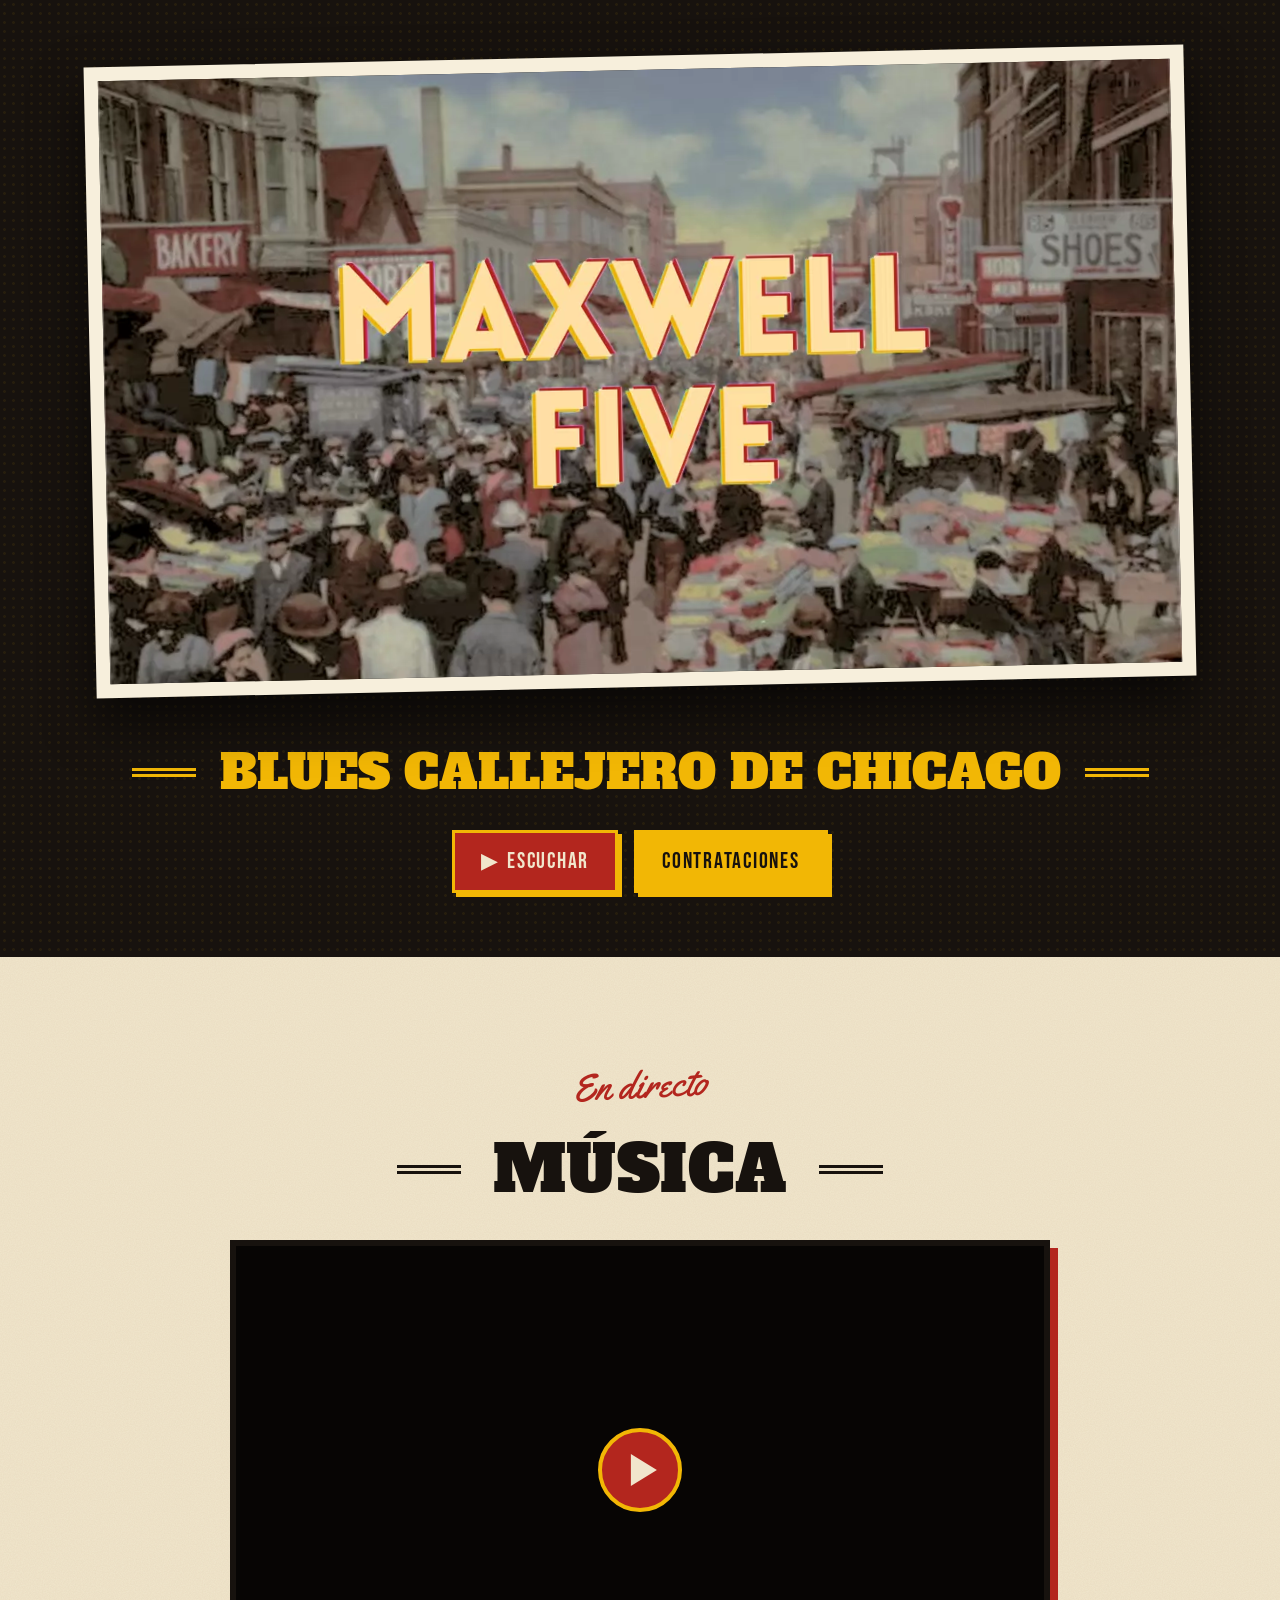
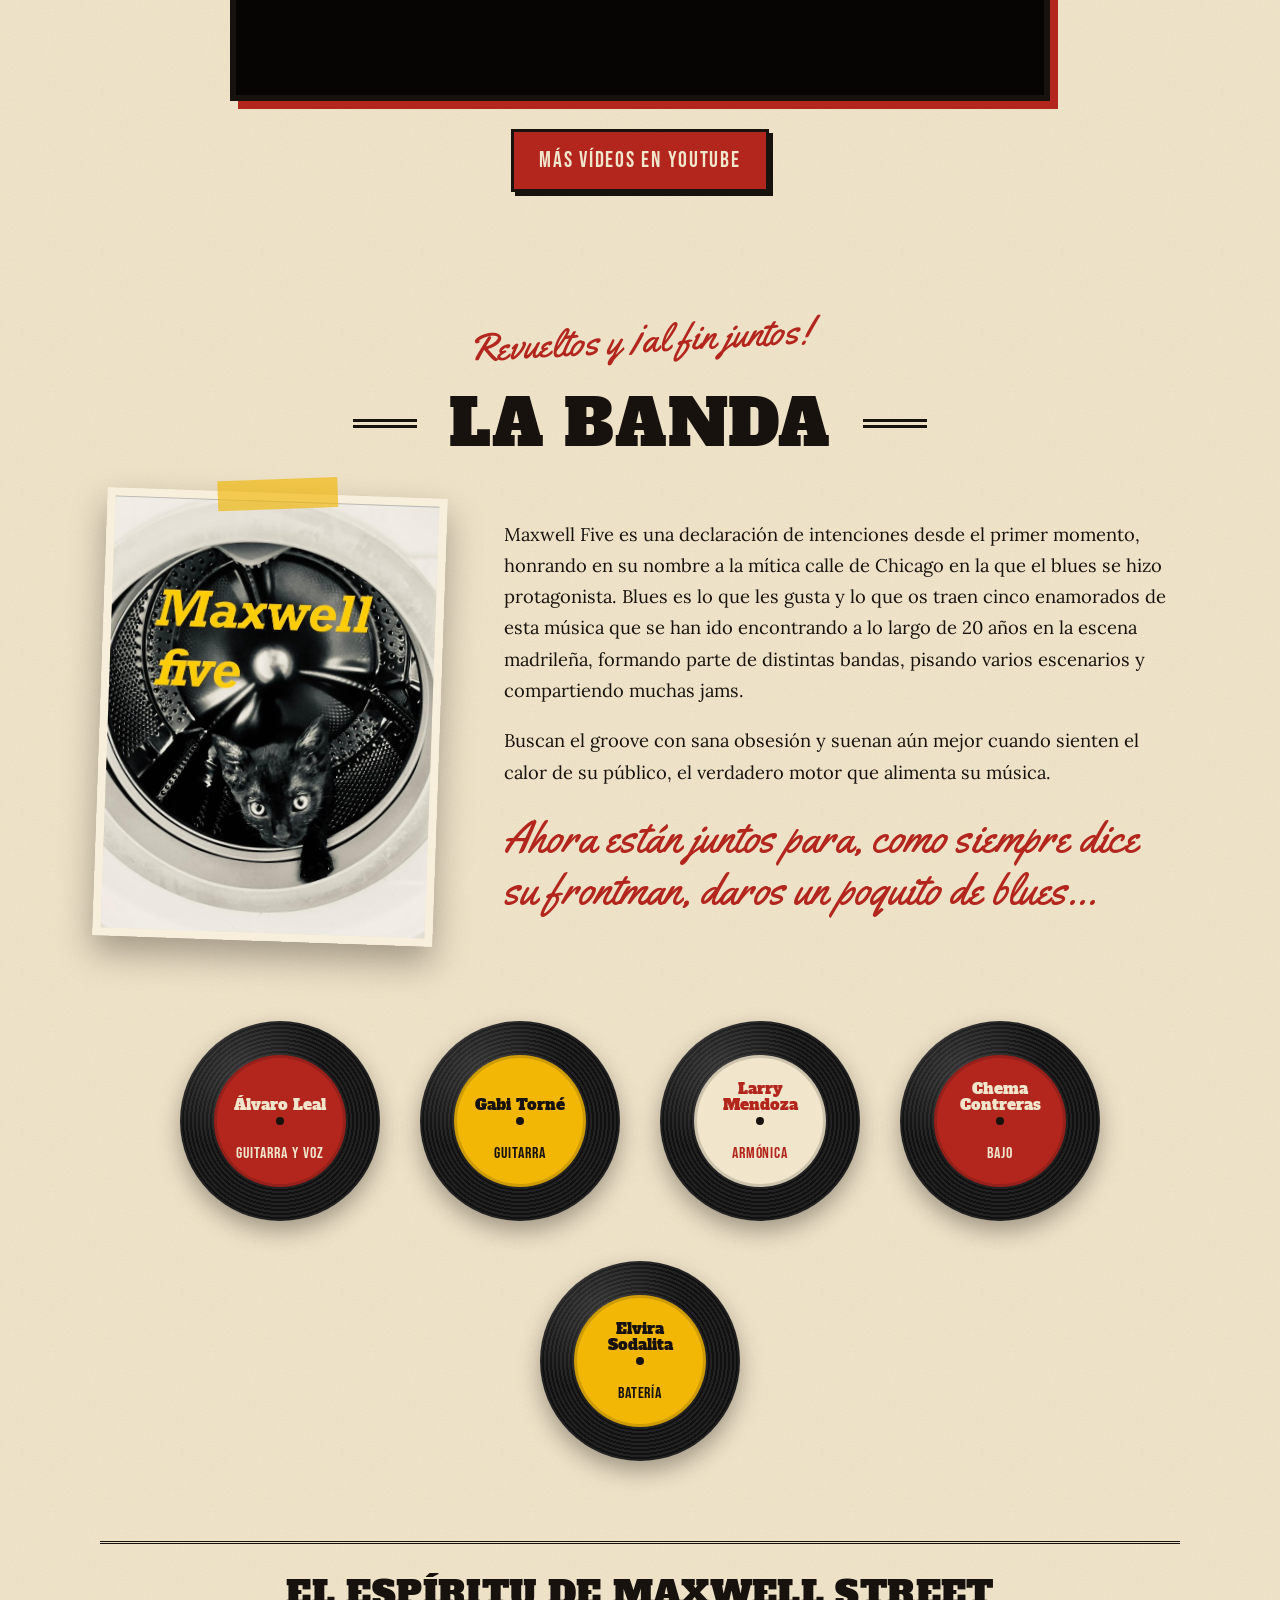
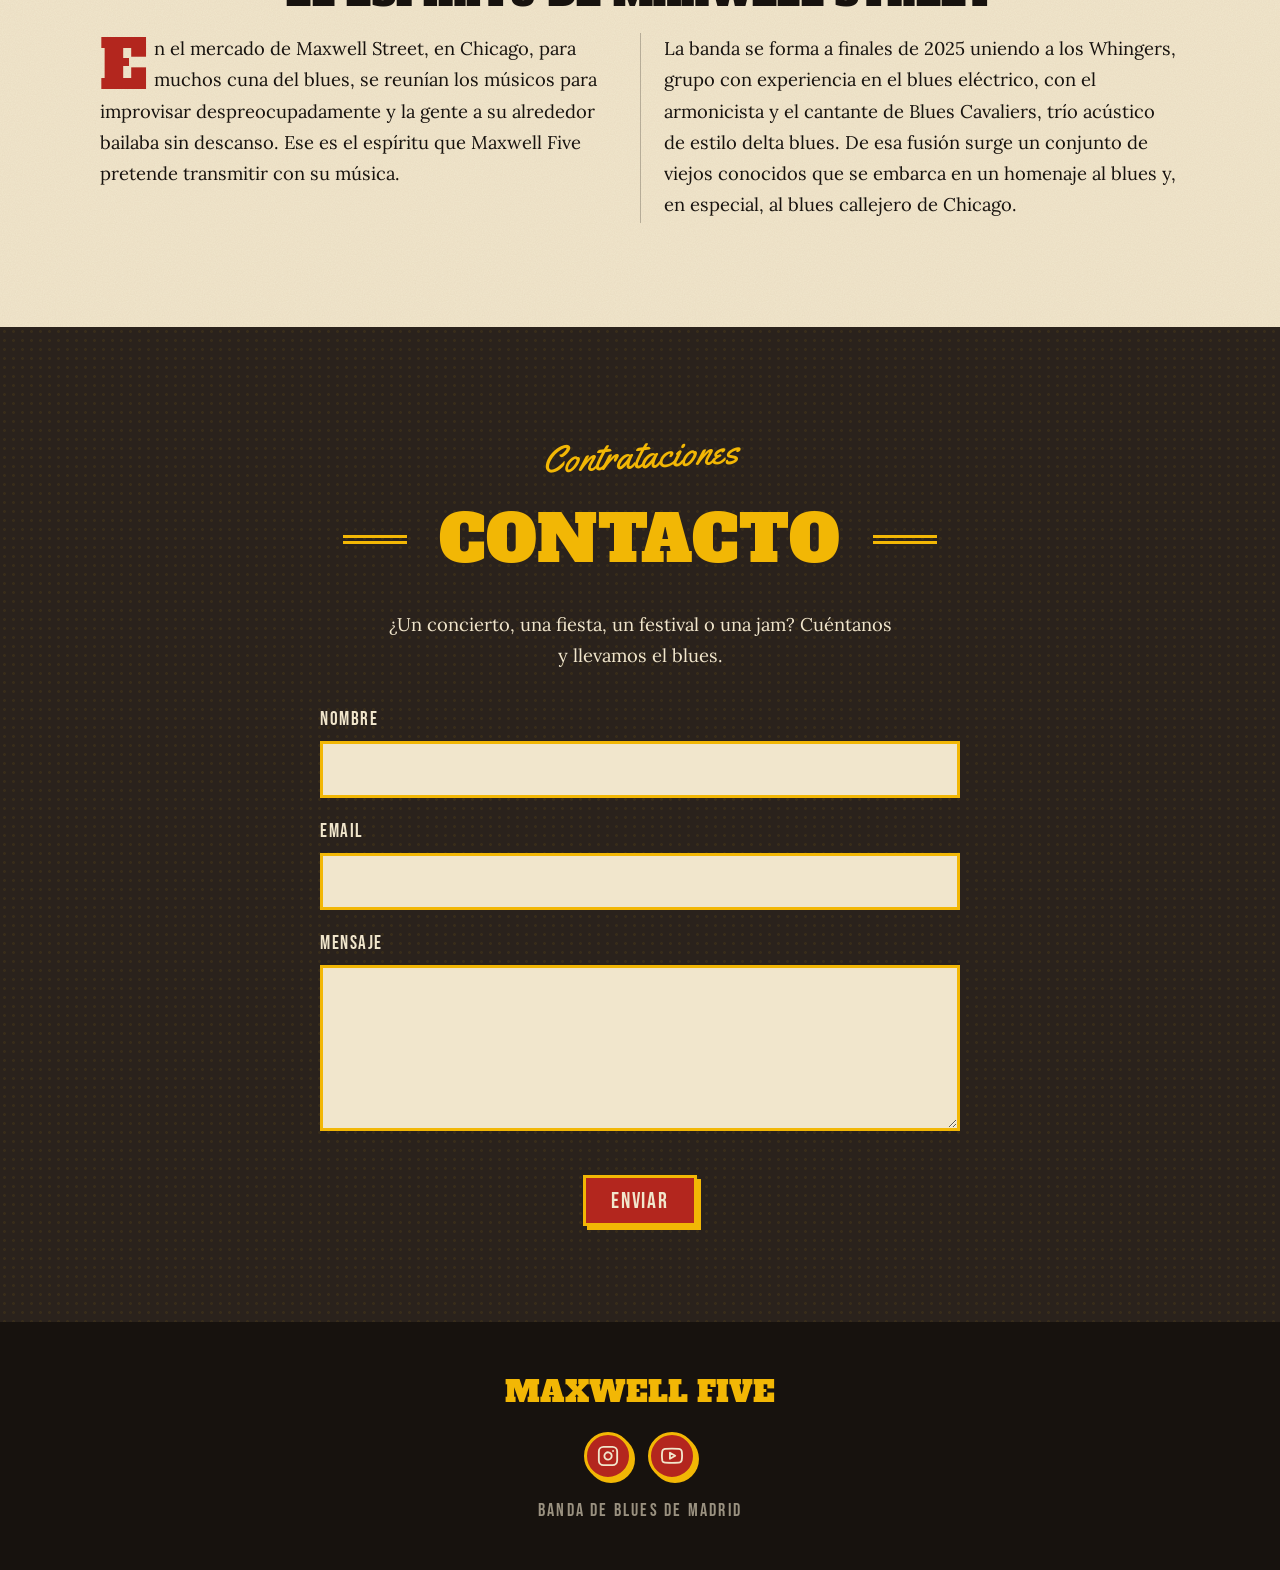
<file: index.html>
<!doctype html>
<html lang="es">
  <head>
    <meta charset="utf-8" />
    <meta name="viewport" content="width=device-width, initial-scale=1" />
    <title>Maxwell Five · Blues callejero de Chicago desde Madrid</title>
    <meta name="description" content="Maxwell Five es una banda de blues de Madrid: un homenaje al blues callejero de Chicago y al mítico mercado de Maxwell Street. Guitarras, armónica y mucho groove." />
    <link rel="canonical" href="https://maxwellfive.com/" />
    <link rel="icon" type="image/svg+xml" href="/favicon.svg" />
    <link rel="apple-touch-icon" href="/apple-touch-icon.png" />
    <meta name="theme-color" content="#17120e" />
    <meta name="author" content="Maxwell Five" />
    <meta name="robots" content="index, follow, max-image-preview:large" />
    <meta name="keywords" content="Maxwell Five, blues, Chicago blues, banda de blues Madrid, armónica, conciertos Madrid, Maxwell Street" />

    <meta property="og:type" content="website" />
    <meta property="og:site_name" content="Maxwell Five" />
    <meta property="og:locale" content="es_ES" />
    <meta property="og:title" content="Maxwell Five · Blues callejero de Chicago desde Madrid" />
    <meta property="og:description" content="Cinco enamorados del blues rindiendo homenaje a Maxwell Street. Ahora están juntos para daros un poquito de blues." />
    <meta property="og:url" content="https://maxwellfive.com/" />
    <meta property="og:image" content="https://maxwellfive.com/img/og.jpg" />
    <meta property="og:image:width" content="1200" />
    <meta property="og:image:height" content="630" />
    <meta property="og:image:alt" content="Maxwell Five sobre una postal del mercado de Maxwell Street, Chicago" />
    <meta name="twitter:card" content="summary_large_image" />

    <link rel="preconnect" href="https://fonts.googleapis.com" />
    <link rel="preconnect" href="https://fonts.gstatic.com" crossorigin />
    <link href="https://fonts.googleapis.com/css2?family=Alfa+Slab+One&family=Bebas+Neue&family=Lora:ital,wght@0,400;0,700;1,400&family=Yellowtail&display=swap" rel="stylesheet" />
    <link rel="stylesheet" href="/styles.css" />
    <link rel="alternate" type="text/plain" href="/llms.txt" title="Resumen para LLMs" />

    <script type="application/ld+json">
{
  "@context": "https://schema.org",
  "@graph": [
    {
      "@type": "MusicGroup",
      "@id": "https://maxwellfive.com/#band",
      "name": "Maxwell Five",
      "description": "Banda de blues de Madrid formada a finales de 2025. Un homenaje al blues callejero de Chicago y al mercado de Maxwell Street.",
      "genre": [
        "Blues",
        "Chicago blues",
        "Delta blues"
      ],
      "url": "https://maxwellfive.com/",
      "image": "https://maxwellfive.com/img/og.jpg",
      "logo": "https://maxwellfive.com/apple-touch-icon.png",
      "foundingDate": "2025",
      "foundingLocation": {
        "@type": "Place",
        "name": "Madrid, España"
      },
      "areaServed": "España",
      "member": [
        {
          "@type": "OrganizationRole",
          "roleName": "Guitarra y voz",
          "member": {
            "@type": "Person",
            "name": "Álvaro Leal"
          }
        },
        {
          "@type": "OrganizationRole",
          "roleName": "Guitarra",
          "member": {
            "@type": "Person",
            "name": "Gabi Torné"
          }
        },
        {
          "@type": "OrganizationRole",
          "roleName": "Armónica",
          "member": {
            "@type": "Person",
            "name": "Larry Mendoza"
          }
        },
        {
          "@type": "OrganizationRole",
          "roleName": "Bajo",
          "member": {
            "@type": "Person",
            "name": "Chema Contreras"
          }
        },
        {
          "@type": "OrganizationRole",
          "roleName": "Batería",
          "member": {
            "@type": "Person",
            "name": "Elvira Sodalita"
          }
        }
      ],
      "sameAs": [
        "https://www.instagram.com/maxwell.five/",
        "https://www.youtube.com/@MaxwellFivebluesband"
      ]
    },
    {
      "@type": "WebSite",
      "@id": "https://maxwellfive.com/#website",
      "url": "https://maxwellfive.com/",
      "name": "Maxwell Five",
      "inLanguage": "es",
      "publisher": {
        "@id": "https://maxwellfive.com/#band"
      }
    },
    {
      "@type": "VideoObject",
      "name": "Natural Ball — Maxwell Five",
      "description": "Homenaje de Maxwell Five a Albert King en La Iglesuela.",
      "uploadDate": "2026-10-18T07:08:27+00:00",
      "thumbnailUrl": "https://i.ytimg.com/vi/FLHVd0pu-nc/hqdefault.jpg",
      "embedUrl": "https://www.youtube.com/embed/FLHVd0pu-nc",
      "url": "https://www.youtube.com/watch?v=FLHVd0pu-nc",
      "creator": {
        "@id": "https://maxwellfive.com/#band"
      }
    }
  ]
}
    </script>

    <style>
      /* Hero — the band's Maxwell Street postcard, framed like the real thing */
      .hero {
        background: var(--halftone), var(--ink);
        padding: clamp(1.5rem, 5vw, 3.5rem) 0 clamp(2.5rem, 6vw, 4rem);
        overflow-x: clip;
        text-align: center;
      }
      .postcard {
        margin: 0 auto;
        width: min(1100px, 100% - 32px);
        border: clamp(6px, 1.4vw, 14px) solid #f7efdc;
        box-shadow: 0 24px 50px rgba(0, 0, 0, 0.6);
        transform: rotate(-1.2deg);
      }
      .postcard img {
        width: 100%;
        height: auto;
      }
      /* Same look as the Contacto title: mustard slab between double rules */
      .tagline {
        margin: clamp(2rem, 5vw, 3rem) auto 0;
        padding-inline: 16px;
        color: var(--mustard);
        font-family: var(--font-display);
        line-height: 1.05;
        font-size: clamp(1.6rem, 4.5vw, 3rem);
      }
      .hero__cta {
        display: flex;
        flex-wrap: wrap;
        gap: 1rem;
        justify-content: center;
        margin-top: 2rem;
        padding-inline: 16px;
      }
      .hero .btn {
        border-color: var(--mustard);
        box-shadow: 4px 4px 0 var(--mustard);
      }

      /* Música */
      lite-youtube {
        display: block;
        position: relative;
        width: min(100%, 820px);
        margin: 0 auto;
        aspect-ratio: 16 / 9;
        background-color: #000;
        background-size: cover;
        background-position: center;
        border: 6px solid var(--ink);
        box-shadow: 8px 8px 0 var(--red);
        overflow: hidden;
        cursor: pointer;
      }
      .lyt-play {
        position: absolute;
        inset: 0;
        width: 100%;
        height: 100%;
        border: 0;
        cursor: pointer;
        background: rgba(23, 18, 14, 0.3);
      }
      .lyt-play::before {
        content: '';
        position: absolute;
        top: 50%;
        left: 50%;
        width: 84px;
        height: 84px;
        transform: translate(-50%, -50%);
        border-radius: 50%;
        background: var(--red);
        border: 4px solid var(--mustard);
      }
      .lyt-play::after {
        content: '';
        position: absolute;
        top: 50%;
        left: 50%;
        transform: translate(-35%, -50%);
        border-style: solid;
        border-width: 16px 0 16px 26px;
        border-color: transparent transparent transparent var(--paper);
      }
      .lyt-play:focus-visible {
        /* the facade clips overflow, so draw the ring inside, mustard over the dark thumbnail */
        outline-color: var(--mustard);
        outline-offset: -8px;
      }
      .lyt-play:hover {
        background: rgba(23, 18, 14, 0.1);
      }
      .video-caption {
        margin: 1.6rem 0 0;
        text-align: center;
        font-family: var(--font-label);
        font-size: 1.4rem;
        letter-spacing: 0.08em;
      }
      .video-caption em {
        font-family: var(--font-body);
        font-size: 1rem;
        letter-spacing: 0;
        display: block;
      }
      .center {
        text-align: center;
        margin-top: 1.75rem;
      }

      /* Banda — poster + bio */
      .bio-grid {
        display: grid;
        gap: clamp(2rem, 5vw, 4rem);
        align-items: center;
      }
      @media (min-width: 780px) {
        .bio-grid {
          grid-template-columns: minmax(240px, 340px) 1fr;
        }
      }
      .poster {
        position: relative;
        margin: 0 auto;
        max-width: 340px;
        transform: rotate(2deg);
      }
      .poster img {
        height: auto;
        border: 8px solid #f7efdc;
        box-shadow: 0 16px 34px rgba(23, 18, 14, 0.35);
      }
      .poster::before {
        /* strip of tape */
        content: '';
        position: absolute;
        top: -14px;
        left: 50%;
        width: 120px;
        height: 30px;
        transform: translateX(-50%) rotate(-4deg);
        background: rgba(242, 183, 5, 0.65);
        z-index: 1;
      }
      .bio p {
        margin: 0 0 1.2rem;
      }
      .quote {
        font-family: var(--font-script);
        font-size: clamp(1.9rem, 5vw, 2.7rem);
        line-height: 1.2;
        color: var(--red);
        margin: 1.5rem 0 0 !important;
      }

      /* Members as 45 rpm records */
      .members {
        display: flex;
        flex-wrap: wrap;
        justify-content: center;
        gap: clamp(1.5rem, 4vw, 2.5rem);
        margin: clamp(3.5rem, 8vw, 5rem) 0;
        padding: 0;
        list-style: none;
      }
      .disc {
        width: 200px;
        aspect-ratio: 1;
        border-radius: 50%;
        display: grid;
        place-items: center;
        background:
          radial-gradient(circle at 30% 25%, rgba(255, 255, 255, 0.14), transparent 40%),
          repeating-radial-gradient(circle, #111 0 2px, #222 2px 4px);
        box-shadow: 0 10px 22px rgba(23, 18, 14, 0.35);
        transition: transform 0.4s ease;
      }
      .disc:hover {
        transform: rotate(-10deg);
      }
      .disc__label {
        position: relative;
        width: 66%;
        aspect-ratio: 1;
        border-radius: 50%;
        background: var(--red);
        color: var(--paper);
        display: flex;
        flex-direction: column;
        align-items: center;
        text-align: center;
        padding-top: 13%;
        box-shadow: inset 0 0 0 3px rgba(0, 0, 0, 0.15);
      }
      .disc__label::after {
        /* spindle hole */
        content: '';
        position: absolute;
        top: 50%;
        left: 50%;
        width: 8px;
        height: 8px;
        transform: translate(-50%, -50%);
        border-radius: 50%;
        background: var(--ink);
      }
      .disc:nth-child(3n + 2) .disc__label {
        background: var(--mustard);
        color: var(--ink);
      }
      .disc:nth-child(3n + 3) .disc__label {
        background: var(--paper);
        color: var(--red);
      }
      .disc__name {
        font-family: var(--font-display);
        font-size: 0.95rem;
        line-height: 1.05;
        max-width: 80%;
        min-height: 2.1em;
        display: flex;
        align-items: flex-end;
        justify-content: center;
      }
      .disc__role {
        margin-top: 1.7rem;
        font-family: var(--font-label);
        font-size: 1rem;
        letter-spacing: 0.06em;
      }

      @media (max-width: 480px) {
        .disc {
          width: 150px;
        }
        .disc__name {
          font-size: 0.78rem;
        }
        .disc__role {
          font-size: 0.85rem;
          margin-top: 1.25rem;
        }
      }

      /* Maxwell Street — newspaper column with drop cap */
      .story {
        border-top: 3px double var(--ink);
        padding: 2rem 0 0.5rem;
      }
      .story h3 {
        font-size: clamp(1.6rem, 4vw, 2.2rem);
        text-align: center;
        text-transform: uppercase;
        margin: 0 0 1.25rem;
      }
      .story__cols {
        columns: 2 320px;
        column-gap: 3rem;
        column-rule: 1px solid rgba(23, 18, 14, 0.25);
      }
      .story__cols p {
        margin: 0 0 1.1rem;
      }
      .story__cols p:first-child::first-letter {
        float: left;
        font-family: var(--font-display);
        font-size: 3.6em;
        line-height: 0.85;
        padding: 0.08em 0.1em 0 0;
        color: var(--red);
      }

      /* Contacto */
      .contact {
        max-width: 640px;
        text-align: center;
      }
      .contact__lead {
        margin: 0 auto 2rem;
        max-width: 46ch;
      }
      .contact__form {
        display: flex;
        flex-direction: column;
        gap: 1.1rem;
        text-align: left;
      }
      .contact__form label {
        display: flex;
        flex-direction: column;
        gap: 0.3rem;
        font-family: var(--font-label);
        font-size: 1.2rem;
        letter-spacing: 0.08em;
      }
      .contact__form input,
      .contact__form textarea {
        font: inherit;
        font-family: var(--font-body);
        font-size: 1rem;
        letter-spacing: 0;
        padding: 0.75rem 0.9rem;
        border: 3px solid var(--mustard);
        border-radius: 0;
        background: var(--paper);
        color: var(--ink);
      }
      .contact__form input:focus-visible,
      .contact__form textarea:focus-visible {
        outline: 3px solid var(--red);
        outline-offset: 2px;
      }
      .contact__form textarea {
        resize: vertical;
      }
      .contact__form button {
        align-self: center;
        margin-top: 0.5rem;
      }
      .hidden-field {
        position: absolute;
        left: -9999px;
      }
      .visually-hidden {
        position: absolute;
        width: 1px;
        height: 1px;
        overflow: hidden;
        clip: rect(0 0 0 0);
        white-space: nowrap;
      }
    </style>
  </head>
  <body>
    <!-- HERO -->
    <header class="hero">
      <h1 class="visually-hidden">Maxwell Five</h1>
      <figure class="postcard">
        <img
          src="/img/hero.webp"
          alt="Maxwell Five, sobre una postal coloreada del mercado de Maxwell Street en Chicago"
          width="1920"
          height="1080"
          fetchpriority="high"
        />
      </figure>
      <p class="section-title tagline"><span>Blues callejero de Chicago</span></p>

      <div class="hero__cta">
        <a class="btn btn--red" href="#musica"><span aria-hidden="true">▶</span> Escuchar</a>
        <a class="btn btn--mustard" href="#contacto">Contrataciones</a>
      </div>
    </header>

    <main>
      <!-- MÚSICA -->
      <section class="section paper" id="musica">
        <div class="wrap">
          <p class="eyebrow">En directo</p>
          <h2 class="section-title"><span>Música</span></h2>
          <lite-youtube videoid="FLHVd0pu-nc">
            <button type="button" class="lyt-play" aria-label="Reproducir Natural Ball de Maxwell Five"></button>
          </lite-youtube>
          <p class="center">
            <a class="btn btn--red" href="https://www.youtube.com/@MaxwellFivebluesband" target="_blank" rel="noopener">Más vídeos en YouTube</a>
          </p>
        </div>
      </section>

      <!-- BANDA -->
      <section class="section paper" id="banda" style="padding-top: 0">
        <div class="wrap">
          <p class="eyebrow">Revueltos y ¡al fin juntos!</p>
          <h2 class="section-title"><span>La banda</span></h2>

          <div class="bio-grid">
            <figure class="poster">
              <img src="/img/cartel-lavadora.jpg" alt="Cartel de Maxwell Five: un gatito negro asomando de una lavadora" width="675" height="900" loading="lazy" />
            </figure>
            <div class="bio">
              <p>
                Maxwell Five es una declaración de intenciones desde el primer momento,
                honrando en su nombre a la mítica calle de Chicago en la que el blues se
                hizo protagonista. Blues es lo que les gusta y lo que os traen cinco
                enamorados de esta música que se han ido encontrando a lo largo de 20 años
                en la escena madrileña, formando parte de distintas bandas, pisando varios
                escenarios y compartiendo muchas jams.
              </p>
              <p>
                Buscan el groove con sana obsesión y suenan aún mejor cuando sienten el
                calor de su público, el verdadero motor que alimenta su música.
              </p>
              <p class="quote">
                Ahora están juntos para, como siempre dice su frontman, daros un poquito
                de blues…
              </p>
            </div>
          </div>

          <ul class="members" aria-label="Componentes">
            <li class="disc"><div class="disc__label"><span class="disc__name">Álvaro Leal</span><span class="disc__role">Guitarra y voz</span></div></li>
            <li class="disc"><div class="disc__label"><span class="disc__name">Gabi Torné</span><span class="disc__role">Guitarra</span></div></li>
            <li class="disc"><div class="disc__label"><span class="disc__name">Larry Mendoza</span><span class="disc__role">Armónica</span></div></li>
            <li class="disc"><div class="disc__label"><span class="disc__name">Chema Contreras</span><span class="disc__role">Bajo</span></div></li>
            <li class="disc"><div class="disc__label"><span class="disc__name">Elvira Sodalita</span><span class="disc__role">Batería</span></div></li>
          </ul>

          <article class="story">
            <h3>El espíritu de Maxwell Street</h3>
            <div class="story__cols">
              <p>
                En el mercado de Maxwell Street, en Chicago, para muchos cuna del blues,
                se reunían los músicos para improvisar despreocupadamente y la gente a su
                alrededor bailaba sin descanso. Ese es el espíritu que Maxwell Five
                pretende transmitir con su música.
              </p>
              <p>
                La banda se forma a finales de 2025 uniendo a los Whingers, grupo con
                experiencia en el blues eléctrico, con el armonicista y el cantante de
                Blues Cavaliers, trío acústico de estilo delta blues. De esa fusión surge
                un conjunto de viejos conocidos que se embarca en un homenaje al blues y,
                en especial, al blues callejero de Chicago.
              </p>
            </div>
          </article>
        </div>
      </section>

      <!-- CONTACTO — Netlify Forms with honeypot + reCAPTCHA -->
      <section class="section section--dark" id="contacto">
        <div class="wrap contact">
          <p class="eyebrow">Contrataciones</p>
          <h2 class="section-title"><span>Contacto</span></h2>
          <p class="contact__lead">
            ¿Un concierto, una fiesta, un festival o una jam? Cuéntanos y llevamos el blues.
          </p>
          <form name="contacto" method="POST" action="/gracias" data-netlify="true" netlify-honeypot="bot-field" class="contact__form">
            <input type="hidden" name="form-name" value="contacto" />
            <p class="hidden-field">
              <label>No rellenar: <input name="bot-field" /></label>
            </p>
            <label>
              <span>Nombre</span>
              <input type="text" name="nombre" required autocomplete="name" />
            </label>
            <label>
              <span>Email</span>
              <input type="email" name="email" required autocomplete="email" />
            </label>
            <label>
              <span>Mensaje</span>
              <textarea name="mensaje" rows="5" required></textarea>
            </label>
            <div data-netlify-recaptcha="true"></div>
            <button type="submit" class="btn btn--red">Enviar</button>
          </form>
        </div>
      </section>
    </main>

    <footer class="site-footer">
      <div class="wrap">
        <a href="/" class="site-footer__brand">Maxwell Five</a>
        <nav class="site-footer__social" aria-label="Redes sociales">
          <a class="icon-btn" href="https://www.instagram.com/maxwell.five/" target="_blank" rel="noopener" aria-label="Instagram">
            <svg viewBox="0 0 24 24" fill="none" stroke="currentColor" stroke-width="2" stroke-linecap="round" stroke-linejoin="round"><rect x="2" y="2" width="20" height="20" rx="5" ry="5"/><path d="M16 11.37A4 4 0 1 1 12.63 8 4 4 0 0 1 16 11.37z"/><line x1="17.5" y1="6.5" x2="17.51" y2="6.5"/></svg>
          </a>
          <a class="icon-btn" href="https://www.youtube.com/@MaxwellFivebluesband" target="_blank" rel="noopener" aria-label="YouTube">
            <svg viewBox="0 0 24 24" fill="none" stroke="currentColor" stroke-width="2" stroke-linecap="round" stroke-linejoin="round"><path d="M22.54 6.42a2.78 2.78 0 0 0-1.94-2C18.88 4 12 4 12 4s-6.88 0-8.6.46a2.78 2.78 0 0 0-1.94 2A29 29 0 0 0 1 11.75a29 29 0 0 0 .46 5.33A2.78 2.78 0 0 0 3.4 19c1.72.46 8.6.46 8.6.46s6.88 0 8.6-.46a2.78 2.78 0 0 0 1.94-2 29 29 0 0 0 .46-5.25 29 29 0 0 0-.46-5.33z"/><polygon points="9.75 15.02 15.5 11.75 9.75 8.48 9.75 15.02"/></svg>
          </a>
        </nav>
        <p class="site-footer__copy">Banda de blues de Madrid</p>
      </div>
    </footer>

    <!-- lite-youtube facade: loads the real player only on click -->
    <script>
      class LiteYT extends HTMLElement {
        connectedCallback() {
          const id = this.getAttribute('videoid');
          this.style.backgroundImage = `url(https://i.ytimg.com/vi/${id}/hqdefault.jpg)`;
          this.addEventListener('click', () => this.activate(id), { once: true });
        }
        activate(id) {
          const iframe = document.createElement('iframe');
          iframe.setAttribute('allowfullscreen', '');
          iframe.setAttribute('allow', 'accelerometer; autoplay; encrypted-media; gyroscope; picture-in-picture');
          iframe.src = `https://www.youtube-nocookie.com/embed/${id}?autoplay=1`;
          iframe.title = 'Maxwell Five en YouTube';
          iframe.style.cssText = 'position:absolute;inset:0;width:100%;height:100%;border:0';
          this.replaceChildren(iframe);
        }
      }
      customElements.define('lite-youtube', LiteYT);
    </script>
  </body>
</html>
</file>
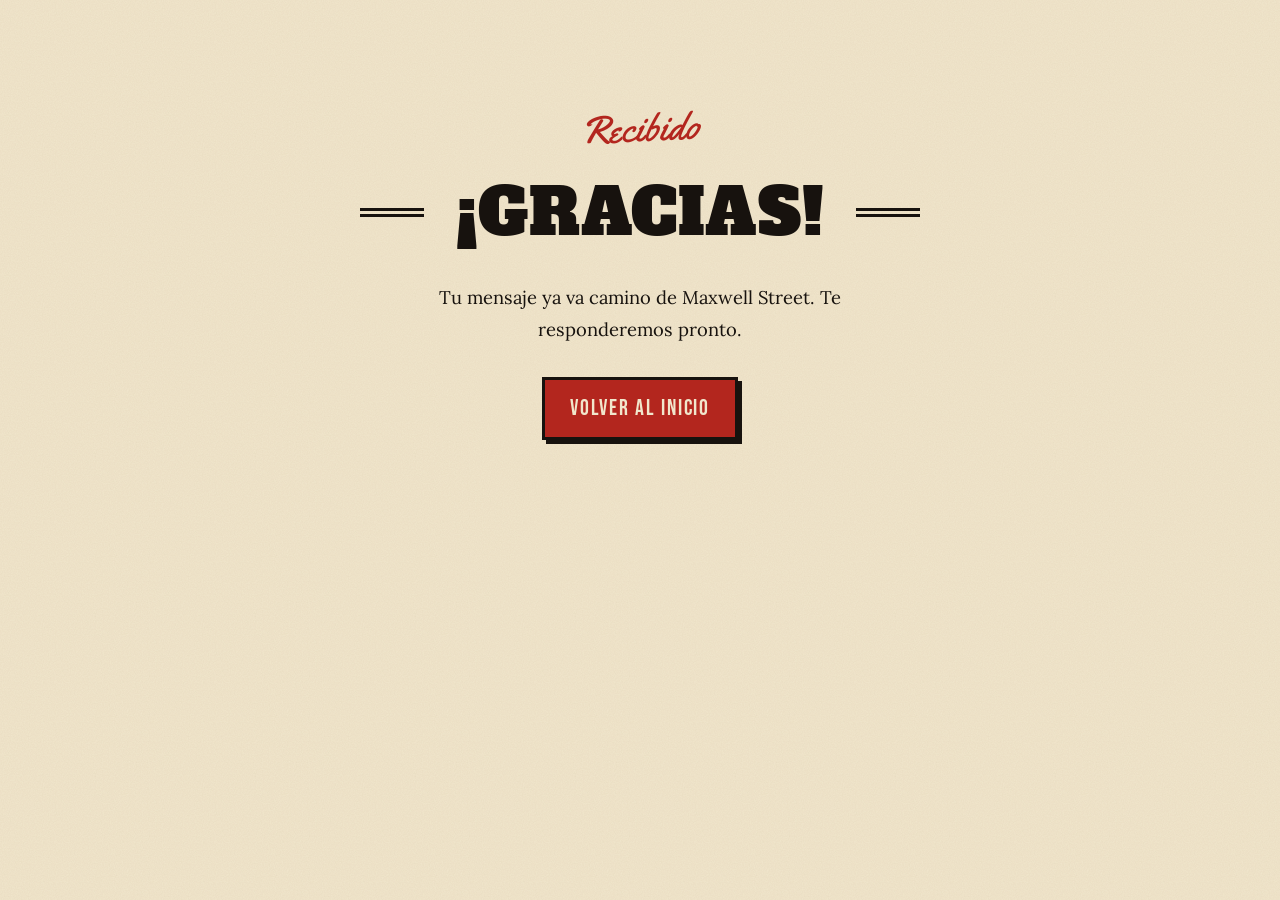
<file: gracias.html>
<!doctype html>
<html lang="es">
  <head>
    <meta charset="utf-8" />
    <meta name="viewport" content="width=device-width, initial-scale=1" />
    <title>¡Gracias! · Maxwell Five</title>
    <meta name="robots" content="noindex" />
    <link rel="icon" type="image/svg+xml" href="/favicon.svg" />
    <link rel="apple-touch-icon" href="/apple-touch-icon.png" />
    <link rel="preconnect" href="https://fonts.googleapis.com" />
    <link rel="preconnect" href="https://fonts.gstatic.com" crossorigin />
    <link href="https://fonts.googleapis.com/css2?family=Alfa+Slab+One&family=Bebas+Neue&family=Lora:ital,wght@0,400;0,700;1,400&family=Yellowtail&display=swap" rel="stylesheet" />
    <link rel="stylesheet" href="/styles.css" />
  </head>
  <body>
    <main class="section paper" style="text-align: center; min-height: 100vh">
      <div class="wrap">
        <p class="eyebrow">Recibido</p>
        <h1 class="section-title"><span>¡Gracias!</span></h1>
        <p style="max-width: 46ch; margin: 0 auto 2rem">
          Tu mensaje ya va camino de Maxwell Street. Te responderemos pronto.
        </p>
        <a class="btn btn--red" href="/">Volver al inicio</a>
      </div>
    </main>
  </body>
</html>
</file>
<file: styles.css>
/* Maxwell Five — 50s Chicago street blues. Chess-label red, mustard, aged paper, ink. */

:root {
  --ink: #17120e;
  --smoke: #2a221c;
  --paper: #f1e6cc;
  --paper-deep: #e3d1a6;
  --red: #b3261e;
  --red-deep: #8a1a14;
  --mustard: #f2b705;

  --font-display: 'Alfa Slab One', Rockwell, Georgia, serif;
  --font-label: 'Bebas Neue', 'Oswald', Impact, sans-serif;
  --font-script: 'Yellowtail', 'Brush Script MT', cursive;
  --font-body: 'Lora', Georgia, serif;

  /* Paper grain, inline SVG noise — no image request */
  --grain: url("data:image/svg+xml,%3Csvg xmlns='http://www.w3.org/2000/svg' width='160' height='160'%3E%3Cfilter id='n'%3E%3CfeTurbulence type='fractalNoise' baseFrequency='.85' numOctaves='3' stitchTiles='stitch'/%3E%3CfeColorMatrix values='0 0 0 0 .3 0 0 0 0 .2 0 0 0 0 .1 0 0 0 .09 0'/%3E%3C/filter%3E%3Crect width='100%25' height='100%25' filter='url(%23n)'/%3E%3C/svg%3E");
  --halftone: radial-gradient(rgba(242, 183, 5, 0.07) 1.2px, transparent 1.6px) 0 0 / 9px 9px;
}

*,
*::before,
*::after {
  box-sizing: border-box;
}

html {
  scroll-behavior: smooth;
}

body {
  margin: 0;
  font-family: var(--font-body);
  font-size: clamp(1rem, 0.92rem + 0.4vw, 1.15rem);
  line-height: 1.7;
  color: var(--ink);
  background: var(--ink);
  -webkit-font-smoothing: antialiased;
}

img {
  max-width: 100%;
  display: block;
}

a {
  color: inherit;
}

h1,
h2,
h3 {
  font-family: var(--font-display);
  font-weight: 400;
  line-height: 1.05;
  letter-spacing: 0.01em;
}

.wrap {
  width: min(1080px, 100% - 32px);
  margin-inline: auto;
}

/* Paper sheet ------------------------------------------------------ */

.paper {
  background: var(--grain), var(--paper);
}

.section {
  padding-block: clamp(3.5rem, 9vw, 6rem);
}

.section-title {
  font-size: clamp(2.4rem, 7vw, 4rem);
  margin: 0 0 2.25rem;
  text-align: center;
  text-transform: uppercase;
}

/* "— Música —" with rules either side, like a 50s handbill */
.section-title span {
  display: inline-flex;
  align-items: center;
  gap: 0.5em;
}
.section-title span::before,
.section-title span::after {
  content: '';
  width: clamp(1.5rem, 6vw, 4rem);
  height: 9px;
  border-block: 3px solid currentColor;
}

.eyebrow {
  font-family: var(--font-script);
  font-size: clamp(1.7rem, 4.5vw, 2.4rem);
  color: var(--red);
  margin: 0;
  text-align: center;
  transform: rotate(-3deg);
}

/* Buttons ---------------------------------------------------------- */

.btn {
  display: inline-flex;
  align-items: center;
  gap: 0.5rem;
  padding: 0.7rem 1.6rem 0.6rem;
  font-family: var(--font-label);
  font-size: 1.35rem;
  letter-spacing: 0.08em;
  text-decoration: none;
  border: 3px solid var(--ink);
  background: var(--paper);
  color: var(--ink);
  box-shadow: 4px 4px 0 var(--ink);
  cursor: pointer;
  transition: transform 0.12s ease, box-shadow 0.12s ease;
}
.btn:hover {
  transform: translate(-2px, -2px);
  box-shadow: 6px 6px 0 var(--ink);
}
.btn:active {
  transform: translate(2px, 2px);
  box-shadow: 1px 1px 0 var(--ink);
}
.btn--red {
  background: var(--red);
  color: var(--paper);
}
.btn--mustard {
  background: var(--mustard);
}

/* Dark smoky section ---------------------------------------------- */

.section--dark {
  background: var(--halftone), var(--smoke);
  color: var(--paper);
}
.section--dark .section-title,
.section--dark .eyebrow {
  color: var(--mustard);
}
.section--dark .btn {
  border-color: var(--mustard);
  box-shadow: 4px 4px 0 var(--mustard);
}
.section--dark .btn:hover {
  box-shadow: 6px 6px 0 var(--mustard);
}

/* Footer ----------------------------------------------------------- */

.site-footer {
  background: var(--ink);
  color: var(--paper);
  padding-block: 2.75rem;
  text-align: center;
}
.site-footer .wrap {
  display: flex;
  flex-direction: column;
  align-items: center;
  gap: 0.9rem;
}
.site-footer__brand {
  font-family: var(--font-display);
  font-size: 1.9rem;
  color: var(--mustard);
  text-decoration: none;
  text-transform: uppercase;
}
.site-footer__social {
  display: flex;
  gap: 1rem;
}
.icon-btn {
  display: inline-grid;
  place-items: center;
  width: 48px;
  height: 48px;
  border-radius: 50%;
  border: 3px solid var(--mustard);
  background: var(--red);
  color: var(--paper);
  box-shadow: 3px 3px 0 var(--mustard);
  transition: transform 0.12s ease, box-shadow 0.12s ease;
}
.icon-btn svg {
  width: 22px;
  height: 22px;
}
.icon-btn:hover {
  transform: translate(-2px, -2px);
  box-shadow: 5px 5px 0 var(--mustard);
}
.site-footer__copy {
  margin: 0;
  font-family: var(--font-label);
  letter-spacing: 0.12em;
  opacity: 0.6;
}

/* Focus + motion --------------------------------------------------- */

/* Red ring on paper (5.3:1); mustard on dark areas, where red is too faint */
a:focus-visible,
.btn:focus-visible,
button:focus-visible {
  outline: 3px solid var(--red);
  outline-offset: 3px;
}
:is(.hero, .section--dark, .site-footer) :is(a, .btn, button):focus-visible {
  outline-color: var(--mustard);
}

@media (prefers-reduced-motion: reduce) {
  html {
    scroll-behavior: auto;
  }
  *,
  *::before,
  *::after {
    transition: none !important;
    animation: none !important;
  }
}
</file>
